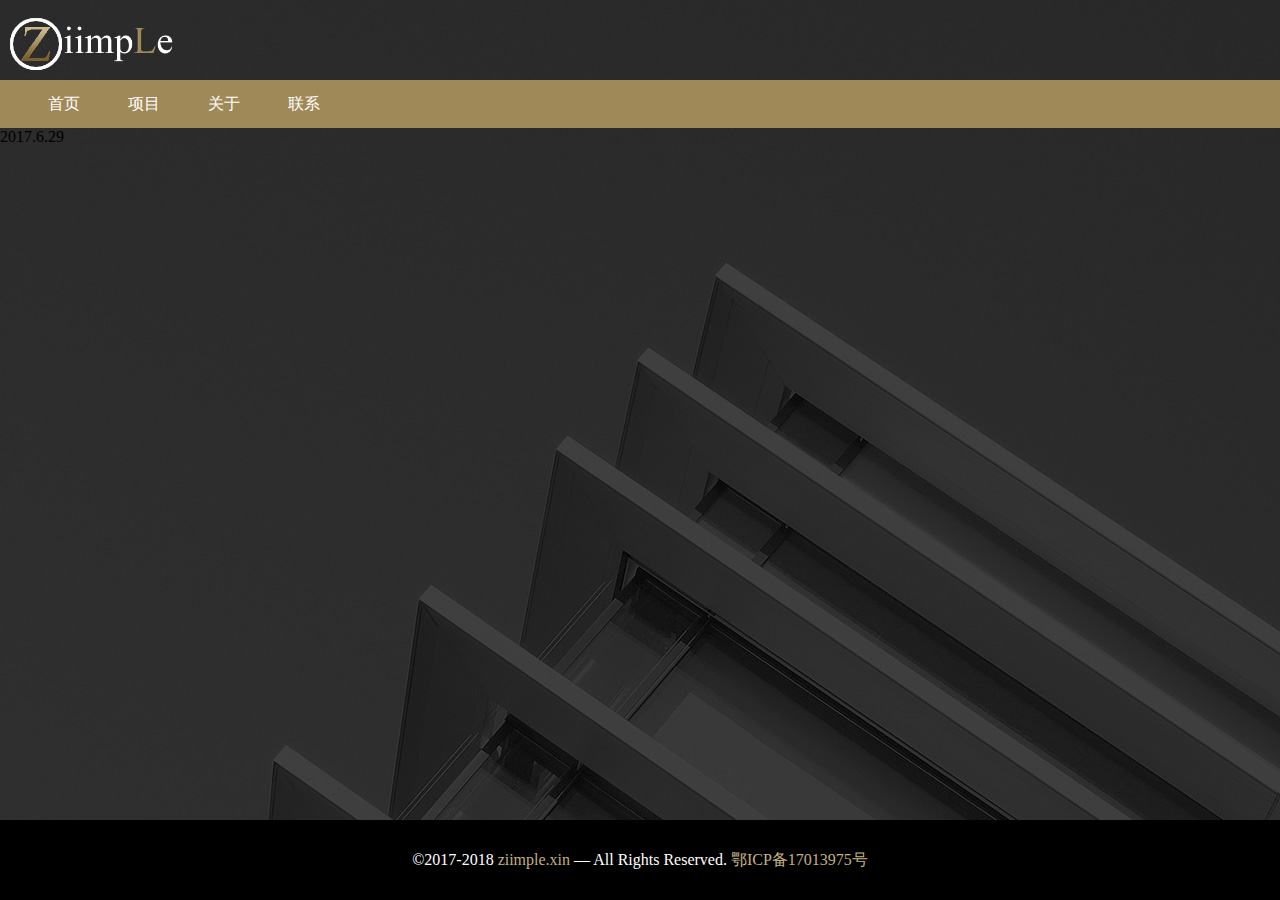
<file: index.html>
<!DOCTYPE html>
<html lang="en">
<head>
    <meta charset="UTF-8">
    <meta name="viewport" content="width=device-width, initial-scale=1.0, maximum-scale=1.0, user-scalable=0">
    <meta name="Author" content="ZiimpLe">
    <title>ZiimpLe的主页</title>
    <link rel="stylesheet" href="css/index.css">
</head>
<body>
    <header>
        <img src="images/ZiimpLe_logo.png" alt="ZiimpLe" title="ZiimpLe">
        <div id="nav">
            <ul>
                <li><a href="#">首页</a></li>
                <li><a href="#">项目</a></li>
                <li><a href="#">关于</a></li>
                <li><a href="#">联系</a></li>
            </ul>
        </div>
    </header>

    <main>
        <p>2017.6.29</p>
    </main>

    <footer>
        <p>&copy;2017-2018 <a href="http://www.ziimple.xin">ziimple.xin</a> — All Rights Reserved. <a href="http://www.miitbeian.gov.cn/">鄂ICP备17013975号</a></p>
    </footer>
</body>
</html>
</file>
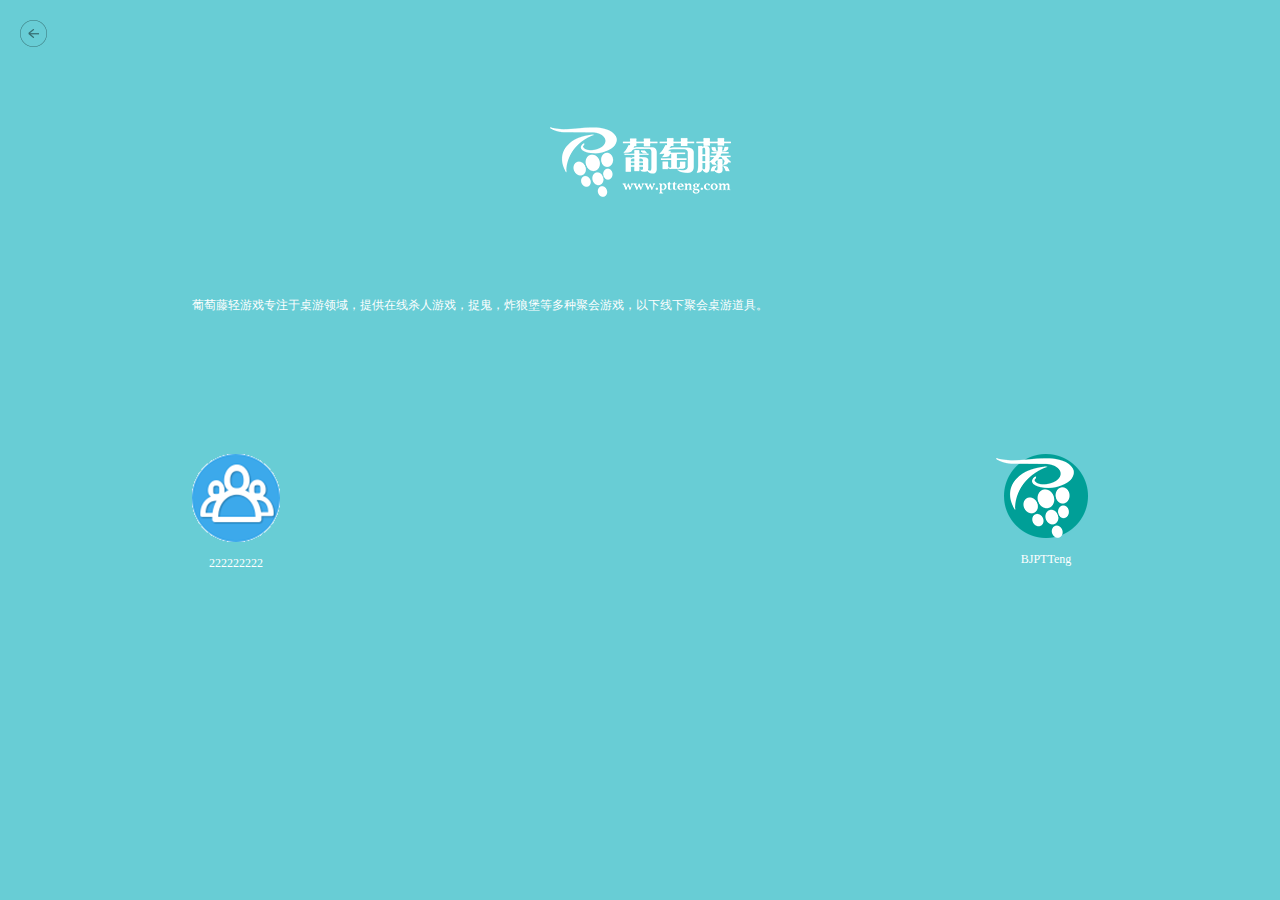
<file: task03_MagicMirrorIntroduce/task03_MagicMirrorIntroduce.html>
<!DOCTYPE html>
<html lang="en">
<head>
    <meta charset="UTF-8">
    <title>task03_MagicMirrorIntroduce</title>
    <meta name="Generator" content="WebStorm">
    <meta name="Author" content="ZiimpLe">
    <meta name="viewport" content="width=device-width, initial-scale=1.0, maximum-scale=1.0, user-scalable=0">
    <link rel="stylesheet" href="css/task03_MagicMirrorIntroduce.css">
</head>
<body>
    <div class="content">
        <img id="btn_back" src="images/btn_back.png" alt="Back" title="Back">
        <img id="logo" src="images/logo.png" alt="Logo" title="Logo">
        <p id="introduce">葡萄藤轻游戏专注于桌游领域，提供在线杀人游戏，捉鬼，炸狼堡等多种聚会游戏，以下线下聚会桌游道具。</p>
        <div id="div1">
            <img id="image1" src="images/image1.png" alt="image1">
            <p>222222222</p>
        </div>
        <div id="div2">
            <img id="image2" src="images/image2.png" alt="image2">
            <img src="images/imagebg.png" alt="imagebg">
            <p>BJPTTeng</p>
        </div>
    </div>
</body>
</html>
</file>
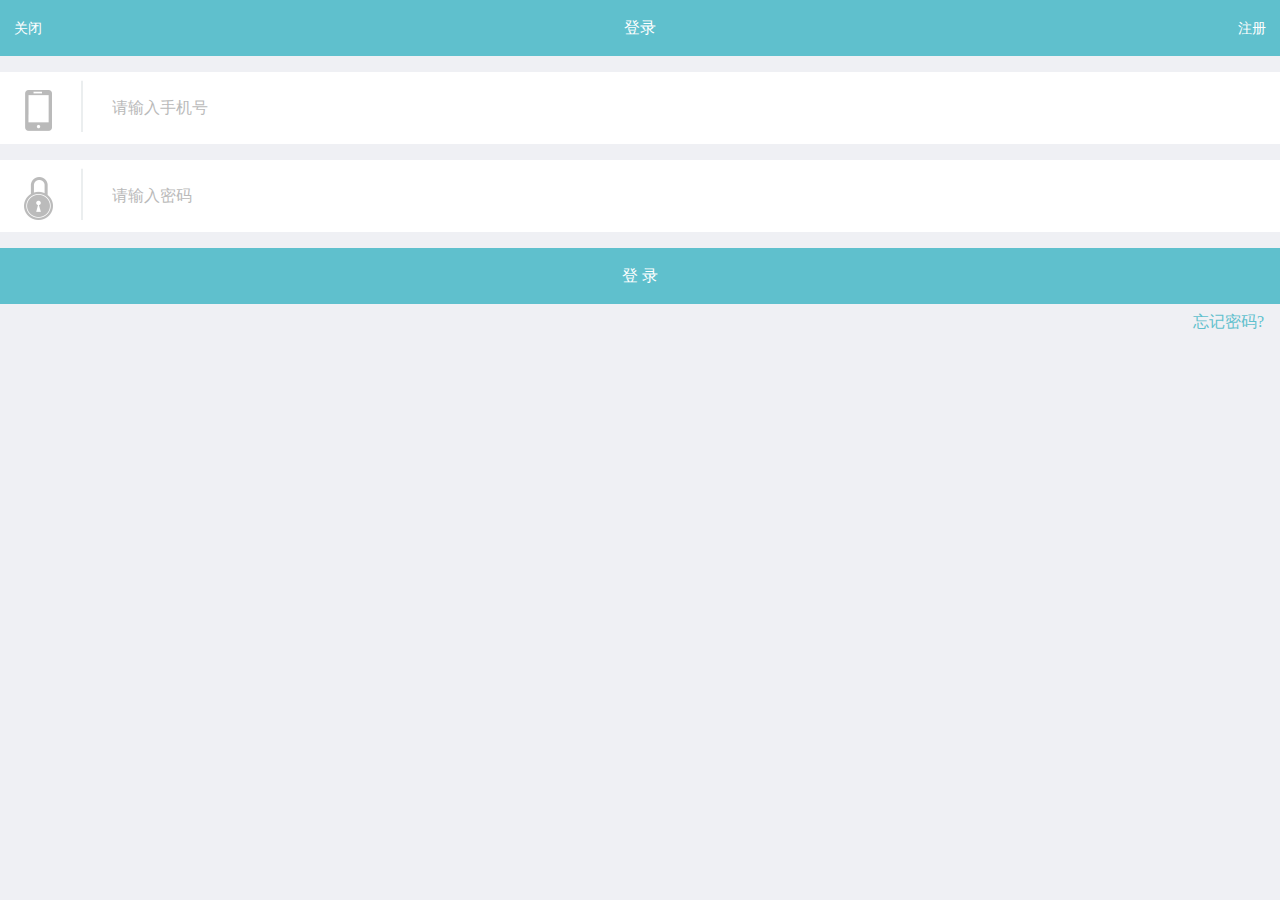
<file: task04_SignIn/task04_SignIn.html>
<!DOCTYPE html>
<html lang="en">
<head>
    <meta charset="UTF-8">
    <meta name="viewport" content="width=device-width, initial-scale=1.0, maximum-scale=1.0, user-scalable=0">
    <title>task04_SignIn</title>
    <link rel="stylesheet" href="css/task04_SignIn.css">
</head>
<body>
    <div id="title_bar">
        <p class="text" id="close">关闭</p>
        <p class="text" id="login">注册</p>
        <p class="text" id="signIn">登录</p>
    </div>
    <div id="user_info">
        <div>
            <img src="images/iphone.png" alt="iphone">
            <img src="images/sub.png" alt="sub">
            <input id="phoneNumInput" type="text" placeholder="请输入手机号">
        </div>
        <div>
            <img src="images/locked.png" alt="password">
            <img src="images/sub.png" alt="sub">
            <input id="passwordInput" type="password" placeholder="请输入密码">
        </div>
        <button>登 录</button>
        <a href="#">忘记密码?</a>
    </div>

</body>
</html>
</file>
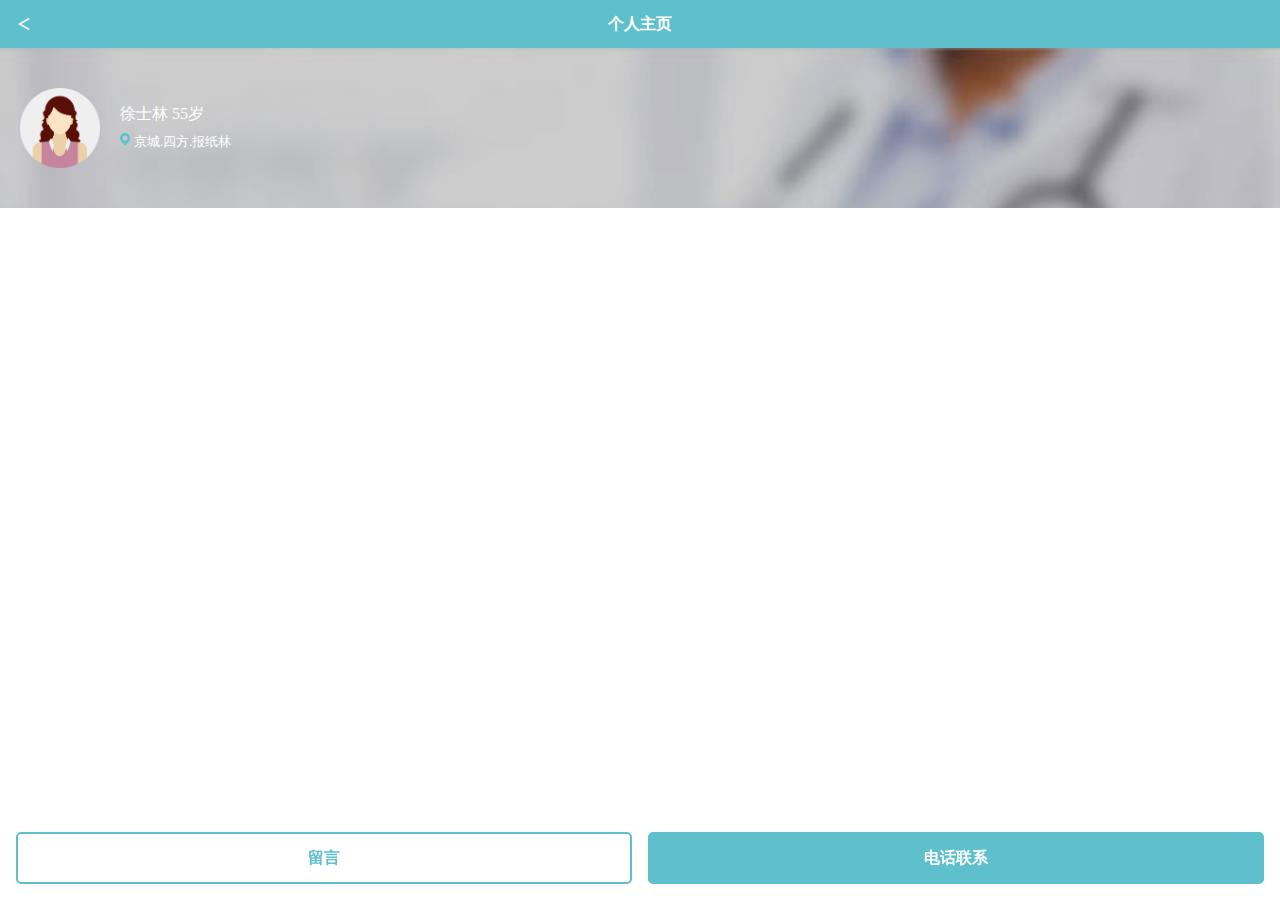
<file: task05_PersonalHomepage/task05_PersonalHomepage.html>
<!DOCTYPE html>
<html lang="en">
<head>
    <meta charset="UTF-8">
    <meta name="viewport" content="width=device-width, initial-scale=1.0, maximum-scale=1.0, user-scalable=0">
    <title>task05_PersonalHomepage</title>
    <link rel="stylesheet" href="css/task05_PersonalHomepage.css">
</head>
<body>
    <header>
        <img id="header_back" src="images/header_back.png" alt="返回">
        <h3>个人主页</h3>
    </header>
    
    <div id="content">
        <div id="intro">
            <img id="portrait" src="images/portrait.png" alt="头像">
            <div id="info">
                <span id="name">徐士林</span>&nbsp;<span id="age">55岁</span>
                <br>
                <img src="images/location.png" alt="位置">
                <span id="address">京城.四方.报纸林</span>
            </div>
        </div>
    </div>
    
    <footer>
        <button id="btn_message">留言</button>
        <button id="btn_contact">电话联系</button>
    </footer>
</body>
</html>
</file>
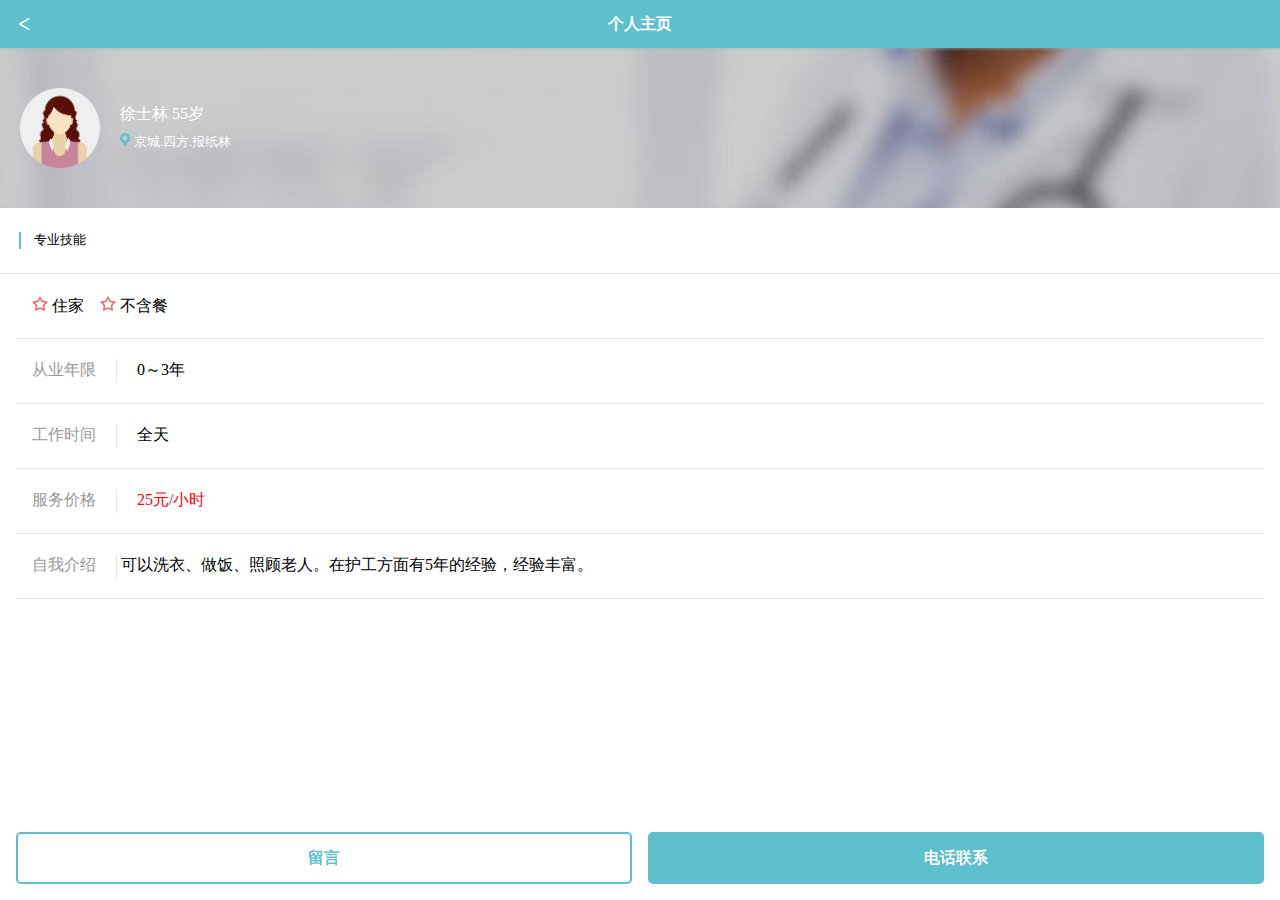
<file: task/task05_PersonalHomepage/task05_PersonalHomepage.html>
<!DOCTYPE html>
<html lang="en">
<head>
    <meta charset="UTF-8">
    <meta name="viewport" content="width=device-width, initial-scale=1.0, maximum-scale=1.0, user-scalable=0">
    <title>task05_PersonalHomepage</title>
    <link rel="stylesheet" href="css/task05_PersonalHomepage.css">
</head>
<body>
    <header>
        <img id="header_back" src="images/header_back.png" alt="返回">
        <h3>个人主页</h3>
    </header>
    
    <div id="content">
        <div id="intro">
            <img id="portrait" src="images/portrait.png" alt="头像">
            <div id="info">
                <span id="name">徐士林</span>&nbsp;<span id="age">55岁</span>
                <br>
                <img src="images/location.png" alt="位置">
                <span id="address">京城.四方.报纸林</span>
            </div>
        </div>

        <div id="skill">
            <div id="title">
                <p>专业技能</p>
            </div>
            <div id="detail">
                <div id="line1">
                    <div id="star1">
                        <img src="images/star.png" alt="star">
                        <span>住家</span>
                    </div>
                    <div id="star2">
                        <img src="images/star.png" alt="star">
                        <span>不含餐</span>
                    </div>
                </div>
                <div class="line" id="line2">
                    <span class="description">从业年限</span>
                    <img src="images/sub.png" alt="分割线">
                    <span>0～3年</span>
                </div>
                <div class="line" id="line3">
                    <span class="description">工作时间</span>
                    <img src="images/sub.png" alt="分割线">
                    <span>全天</span>
                </div>
                <div class="line" id="line4">
                    <span class="description">服务价格</span>
                    <img src="images/sub.png" alt="分割线">
                    <span id="colorRed">25元/小时</span>
                </div>
                <div class="line" id="line5">
                    <span class="description">自我介绍</span>
                    <img src="images/sub.png" alt="分割线">
                    <p> 可以洗衣、做饭、照顾老人。在护工方面有5年的经验，经验丰富。</p>
                </div>
            </div>
        </div>
    </div>
    
    <footer>
        <button id="btn_message">留言</button>
        <button id="btn_contact">电话联系</button>
    </footer>
</body>
</html>
</file>
<file: css/index.css>
*{
    margin: 0;
    padding: 0;
}
a{
    text-decoration: none;
    color: white;
}
body{
    background: url("../images/bg.jpg") no-repeat;
}
header > img{
    display: block;
    height: 3.5rem;
    margin: 1em 0.5em 0.5em;
}
header #nav{
    height: 3rem;
    background-color: #9f8958;
}
#nav li{
    float: left;
    line-height: 3rem;
    list-style: none;
    margin-left: 3rem;
}
#nav a:hover{
    color: #c7c7c7;
}



footer{
    width: 100%;
    position: fixed;
    bottom: 0;
    background-color: black;
    height: 5rem;
}
footer p{
    color: white;
    line-height: 5rem;
    text-align: center;
}
footer a{
    color: #c2b182;
}
footer a:hover{
    color: #7d6330;
}
</file>
<file: task03_MagicMirrorIntroduce/css/task03_MagicMirrorIntroduce.css>
*{
    margin: 0;
    padding: 0;
}
body{
    background-color: #68cdd5;
}
#btn_back{
    width: 27px;
    display: block;
    position: relative;
    left: 20px;
    top:20px;
}
#logo{
    display: block;
    margin: 100px auto 100px auto;
}
p{
    color: white;
    font-size: 0.75rem;
    text-align: center;
    margin-top: 10px;
}
#introduce{
    width:70%;
    margin:0 auto;
    text-align: left;
}
#div1{
    float: left;
    margin-left: 15%;
    margin-top: 140px;
}
#div2{
    position: relative;
    float: right;
    margin-right: 15%;
    margin-top: 140px;
}
#image2{
    position: absolute;
    top: 4px;
    left: -8px;
}
</file>
<file: task04_SignIn/css/task04_SignIn.css>
*{
    margin: 0;
    padding: 0;
}
.text{
    color: white;
}
body{
    background-color: #eff0f4;
}
#title_bar{
    text-align: center;
    background: #5fc0cd;
}
#signIn{
    font-size: 1em;
    line-height: 3.5em;
}
#close,#login{
    font-size: 0.9em;
    line-height:  3.9em;
}
#close{
    float: left;
    margin-left: 1em;
}
#login{
    float: right;
    margin-right: 1em;
}
#user_info div{
    padding-top: 0.5em;
    padding-bottom: 0.5em;
    margin-top: 1em;
    margin-bottom: 1em;
    background-color: white;
    position: relative;
}
img{
    padding-left: 1.5em;
}
input::-webkit-input-placeholder{
    color: #bababa;
}
input{
    font-size: 1em;
    position: absolute;
    top:1.7em;
    left:7em;
    border: none;
    outline: none;
}
button{
    font-size: 1em;
    color: white;
    border:none;
    background: #5fc0cd;
    width: 100%;
    line-height: 3.5em;
}
a{
    font-size: 1em;
    text-decoration: none;
    float: right;
    color: #5fc0cd;
    margin: 0.5em 1em 0 0;
}
a:visited{
    color: #5fc0cd;
}
</file>
<file: task05_PersonalHomepage/css/task05_PersonalHomepage.css>
*{
    margin: 0;
    padding: 0;
}
header{
    width: 100%;
    height: 3em;
    background-color: #5fc0cd;
    position: relative;
}
#header_back{
    position: absolute;
    width: 0.75em;
    top: 1.125em;
    left: 1.125em;
}
header h3{
    color: white;
    font-weight: bold;
    font-size: 1em;
    line-height: 3em;
    text-align: center;
}
#intro{
    position: relative;
    height: 160px;
    background: url("../images/intro_bg.jpg") no-repeat;
    background-size: cover;
}
#portrait{
    width: 80px;
    padding: 40px 20px;
}
#info{
    position: absolute;
    left: 120px;
    top: 50px;
}
#info span{
    color: white;
    line-height: 2em;
}
#info img{
    width: 10px;
}
#address{
    font-size: 0.8em;
}




footer{
     width: 100%;
     position: fixed;
     bottom: 0;
     padding: 1em 0;
     display: flex;
 }
button{
    flex: 1;
    margin: 0 1em;
    background-color: white;
    font-size: 1em;
    font-weight: bold;
    line-height: 3em;
    border: solid 2px #5fc0cd;
    border-radius: 5px;
    outline:none;
}
#btn_message{
    color: #5fc0cd;
    margin-right: 1em;
}
#btn_contact{
    color: white;
    background-color: #5fc0cd;
    margin-left: 0;
}
</file>
<file: task/task05_PersonalHomepage/css/task05_PersonalHomepage.css>
*{
    margin: 0;
    padding: 0;
}
header{
    width: 100%;
    height: 3em;
    background-color: #5fc0cd;
    position: relative;
}
#header_back{
    position: absolute;
    width: 0.75em;
    top: 1.125em;
    left: 1.125em;
}
header h3{
    color: white;
    font-weight: bold;
    font-size: 1em;
    line-height: 3em;
    text-align: center;
}
#intro{
    position: relative;
    height: 160px;
    background: url("../images/intro_bg.jpg") no-repeat;
    background-size: cover;
}
#portrait{
    width: 80px;
    padding: 40px 20px;
}
#info{
    position: absolute;
    left: 120px;
    top: 50px;
}
#info span{
    color: white;
    line-height: 2em;
}
#info img{
    width: 10px;
}
#address{
    font-size: 0.8em;
}

#title{
    padding: 1.5em 0;
    border-bottom: solid 1px #e1e5e7;
}
#title p{
    font-size: 0.8em;
    margin-left: 1.5em;
    padding: 0 1em;
    border-left: solid 2px #5fc0cd;
}
#line1 img{
    width: 1em;
}
#line1,
.line{
    height: 4em;
    border-bottom: solid 1px #e1e5e7;
    margin: 0 1em;
}
#star1{
    float: left;
    margin: 0 1em;
}
#star1,
#star2{
    line-height: 4em;
}
.line img{
    width: 1px;
    margin: 1.25em 0;
    vertical-align: middle;
}
.line span{
    margin: 0 1em;
}
.description{
    color: #999;
}
#colorRed{
    color: red;
}
#line5{
    height: auto;
}
#line5 p{
    display: inline-block;
}
footer{
     width: 100%;
     position: fixed;
     bottom: 0;
     padding: 1em 0;
     display: flex;
 }
button{
    flex: 1;
    margin: 0 1em;
    background-color: white;
    font-size: 1em;
    font-weight: bold;
    line-height: 3em;
    border: solid 2px #5fc0cd;
    border-radius: 5px;
    outline:none;
}
#btn_message{
    color: #5fc0cd;
    margin-right: 1em;
}
#btn_contact{
    color: white;
    background-color: #5fc0cd;
    margin-left: 0;
}
</file>
